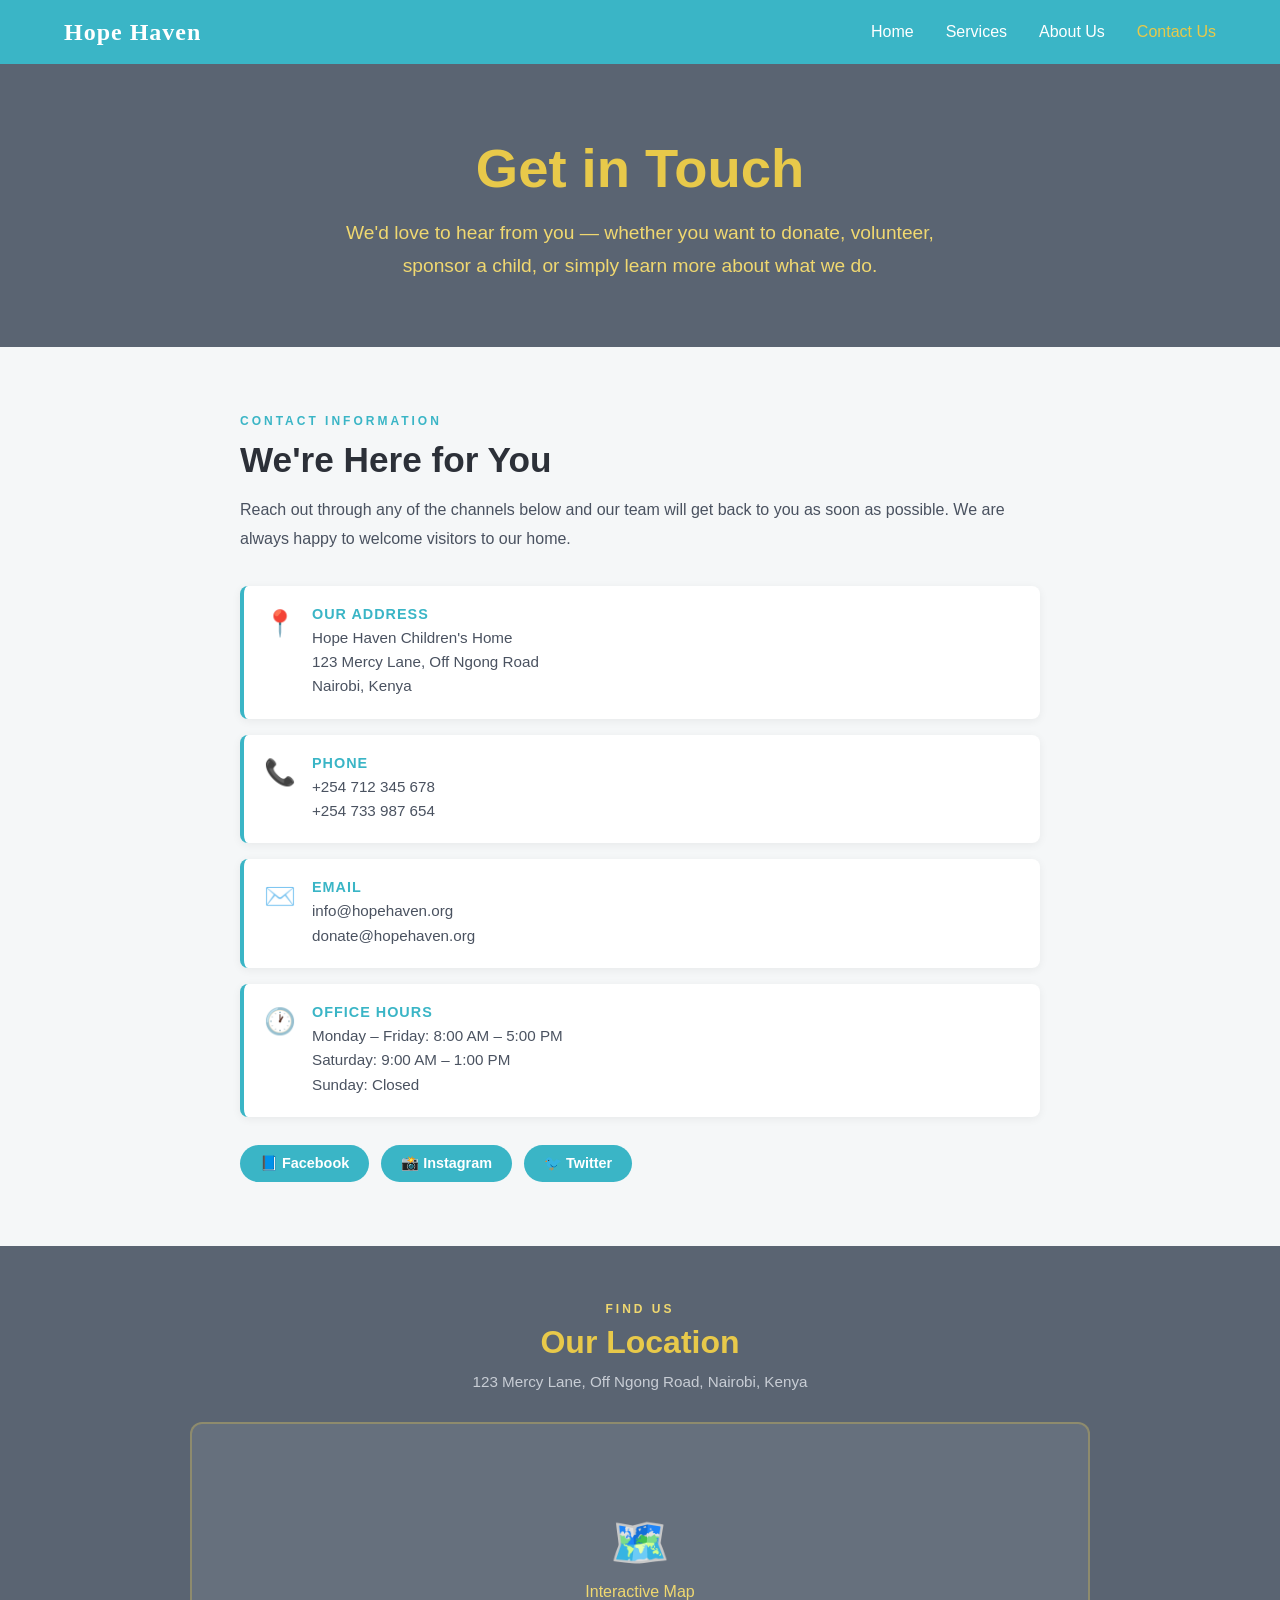
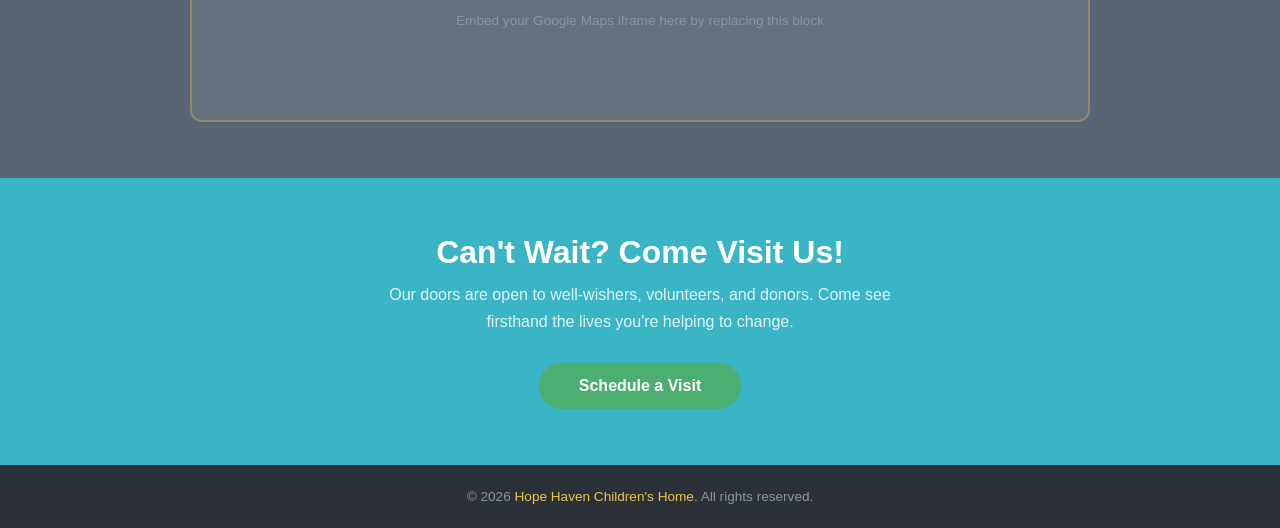
<file: contact_us.html>
<!DOCTYPE html>
<html lang="en">
<head>
  <meta charset="UTF-8" />
  <meta name="viewport" content="width=device-width, initial-scale=1.0" />
  <title>Contact Us – Hope Haven Children's Home</title>
  <link rel="stylesheet" href="contact.css" />
</head>
<body>
  <!-- ── NAV ── -->
  <nav>
    <div class="nav-logo">Hope Haven</div>
    <div class="nav-toggle" onclick="this.nextElementSibling.classList.toggle('open')">
      <span></span><span></span><span></span>
    </div>
    <ul class="nav-links">
      <li><a href="index.html">Home</a></li>
      <li><a href="services.html">Services</a></li>
      <li><a href="About us.html">About Us</a></li>
      <li><a href="contact_us.html" class="active">Contact Us</a></li>
    </ul>
  </nav>

  <!-- ── HERO ── -->
  <section class="hero">
    <h1>Get in Touch</h1>
    <p>We'd love to hear from you — whether you want to donate, volunteer, sponsor a child, or simply learn more about what we do.</p>
  </section>

  <!-- ── CONTACT SECTION ── -->
  <section class="contact-section">
    <div class="contact-inner">

      <div class="contact-info">
        <p class="section-label">Contact Information</p>
        <h2>We're Here for You</h2>
        <p>Reach out through any of the channels below and our team will get back to you as soon as possible. We are always happy to welcome visitors to our home.</p>

        <div class="info-card">
          <div class="info-icon">📍</div>
          <div class="info-text">
            <h4>Our Address</h4>
            <p>Hope Haven Children's Home<br>123 Mercy Lane, Off Ngong Road<br>Nairobi, Kenya</p>
          </div>
        </div>

        <div class="info-card">
          <div class="info-icon">📞</div>
          <div class="info-text">
            <h4>Phone</h4>
            <p>+254 712 345 678<br>+254 733 987 654</p>
          </div>
        </div>

        <div class="info-card">
          <div class="info-icon">✉️</div>
          <div class="info-text">
            <h4>Email</h4>
            <p>info@hopehaven.org<br>donate@hopehaven.org</p>
          </div>
        </div>

        <div class="info-card">
          <div class="info-icon">🕐</div>
          <div class="info-text">
            <h4>Office Hours</h4>
            <p>Monday – Friday: 8:00 AM – 5:00 PM<br>Saturday: 9:00 AM – 1:00 PM<br>Sunday: Closed</p>
          </div>
        </div>

        <div class="social-row">
          <a href="#" class="social-btn">📘 Facebook</a>
          <a href="#" class="social-btn">📸 Instagram</a>
          <a href="#" class="social-btn">🐦 Twitter</a>
        </div>
      </div>

    </div>
  </section>

  <!-- ── MAP ── -->
  <section class="map-strip">
    <p class="section-label">Find Us</p>
    <h2>Our Location</h2>
    <p>123 Mercy Lane, Off Ngong Road, Nairobi, Kenya</p>
    <div class="map-placeholder">
      <span>🗺️</span>
      <p>Interactive Map</p>
      <small>Embed your Google Maps iframe here by replacing this block</small>
    </div>
  </section>

  <!-- ── VOLUNTEER CTA ── -->
  <section class="volunteer-banner">
    <h2>Can't Wait? Come Visit Us!</h2>
    <p>Our doors are open to well-wishers, volunteers, and donors. Come see firsthand the lives you're helping to change.</p>
    <a href="#" class="btn-volunteer">Schedule a Visit</a>
  </section>

  <!-- ── FOOTER ── -->
  <footer>
    <p>&copy; 2026 <span>Hope Haven Children's Home</span>. All rights reserved.</p>
  </footer>

</body>
</html>
</file>
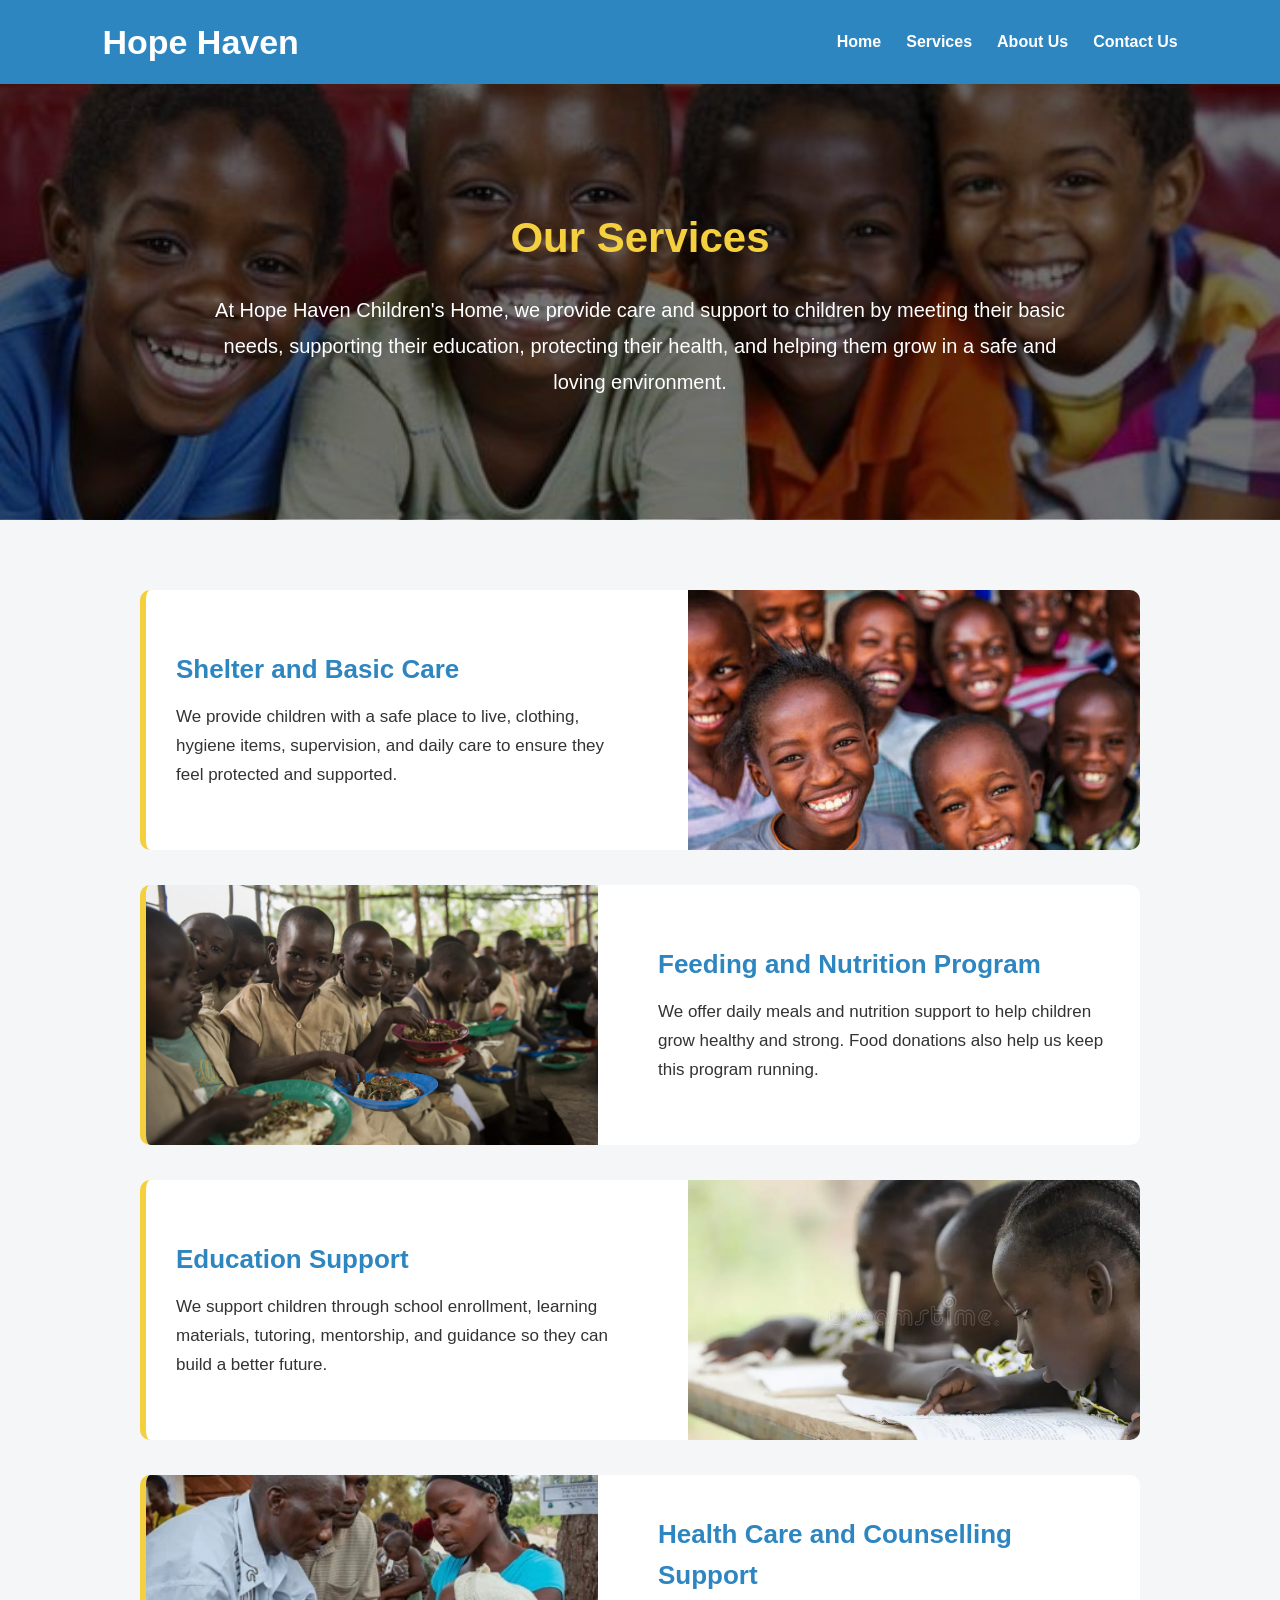
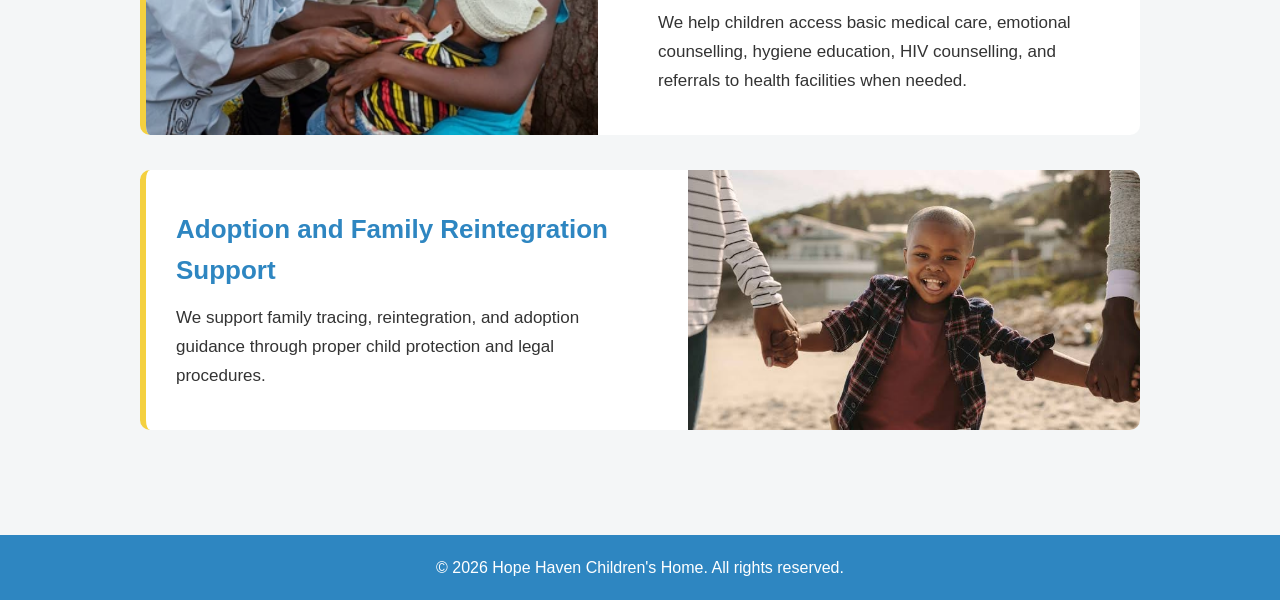
<file: services.html>
<!DOCTYPE html>
<html lang="en">
<head>
  <meta charset="UTF-8">
  <meta name="viewport" content="width=device-width, initial-scale=1.0">
  <title>Services - Hope Haven Children's Home</title>
  <link rel="stylesheet" href="mystyle.css">
</head>

<body>

  <header>
    <nav>
      <h2 class="logo">Hope Haven</h2>

      <div class="buttons">
        <ul>
          <li><a href="index.html">Home</a></li>
          <li><a href="services.html">Services</a></li>
          <li><a href="About us.html">About Us</a></li>
          <li><a href="contact_us.html">Contact Us</a></li>
        </ul>
      </div>
    </nav>
  </header>

  <main>

    <section class="services-intro">
      <h1>Our Services</h1>
      <p>
        At Hope Haven Children's Home, we provide care and support to children
        by meeting their basic needs, supporting their education, protecting
        their health, and helping them grow in a safe and loving environment.
      </p>
    </section>

    <section class="services-container">

      <!-- Service 1 -->
      <div class="service-row">
        <div class="service-text">
          <h3>Shelter and Basic Care</h3>
          <p>
            We provide children with a safe place to live, clothing, hygiene items,
            supervision, and daily care to ensure they feel protected and supported.
          </p>
        </div>

        <div class="service-image">
          <img src="images/shelter.jpeg" alt="Children in a safe and caring home environment">
        </div>
      </div>

      <!-- Service 2 -->
      <div class="service-row reverse">
        <div class="service-text">
          <h3>Feeding and Nutrition Program</h3>
          <p>
            We offer daily meals and nutrition support to help children grow healthy
            and strong. Food donations also help us keep this program running.
          </p>
        </div>

        <div class="service-image">
          <img src="images/feeding.jpg" alt="Healthy meals prepared for children">
        </div>
      </div>

      <!-- Service 3 -->
      <div class="service-row">
        <div class="service-text">
          <h3>Education Support</h3>
          <p>
            We support children through school enrollment, learning materials,
            tutoring, mentorship, and guidance so they can build a better future.
          </p>
        </div>

        <div class="service-image">
          <img src="images/education.webp" alt="Children studying and learning together">
        </div>
      </div>

      <!-- Service 4 -->
      <div class="service-row reverse">
        <div class="service-text">
          <h3>Health Care and Counselling Support</h3>
          <p>
            We help children access basic medical care, emotional counselling,
            hygiene education, HIV counselling, and referrals to health facilities
            when needed.
          </p>
        </div>

        <div class="service-image">
          <img src="images/health.webp" alt="Health care and counselling support for children">
        </div>
      </div>

      <!-- Service 5 -->
      <div class="service-row">
        <div class="service-text">
          <h3>Adoption and Family Reintegration Support</h3>
          <p>
            We support family tracing, reintegration, and adoption guidance through
            proper child protection and legal procedures.
          </p>
        </div>

        <div class="service-image">
          <img src="images/adoption.jpeg" alt="Family support and child reintegration">
        </div>
      </div>

    </section>

  </main>

  <footer>
    <p>&copy; 2026 Hope Haven Children's Home. All rights reserved.</p>
  </footer>

  <script>
    const serviceRows = document.querySelectorAll('.service-row');

    window.addEventListener('scroll', function () {
      serviceRows.forEach(function (row) {
        const rowPosition = row.getBoundingClientRect().top;
        const screenPosition = window.innerHeight - 100;

        if (rowPosition < screenPosition) {
          row.classList.add('show');
        }
      });
    });
  </script>

</body>
</html>
</file>
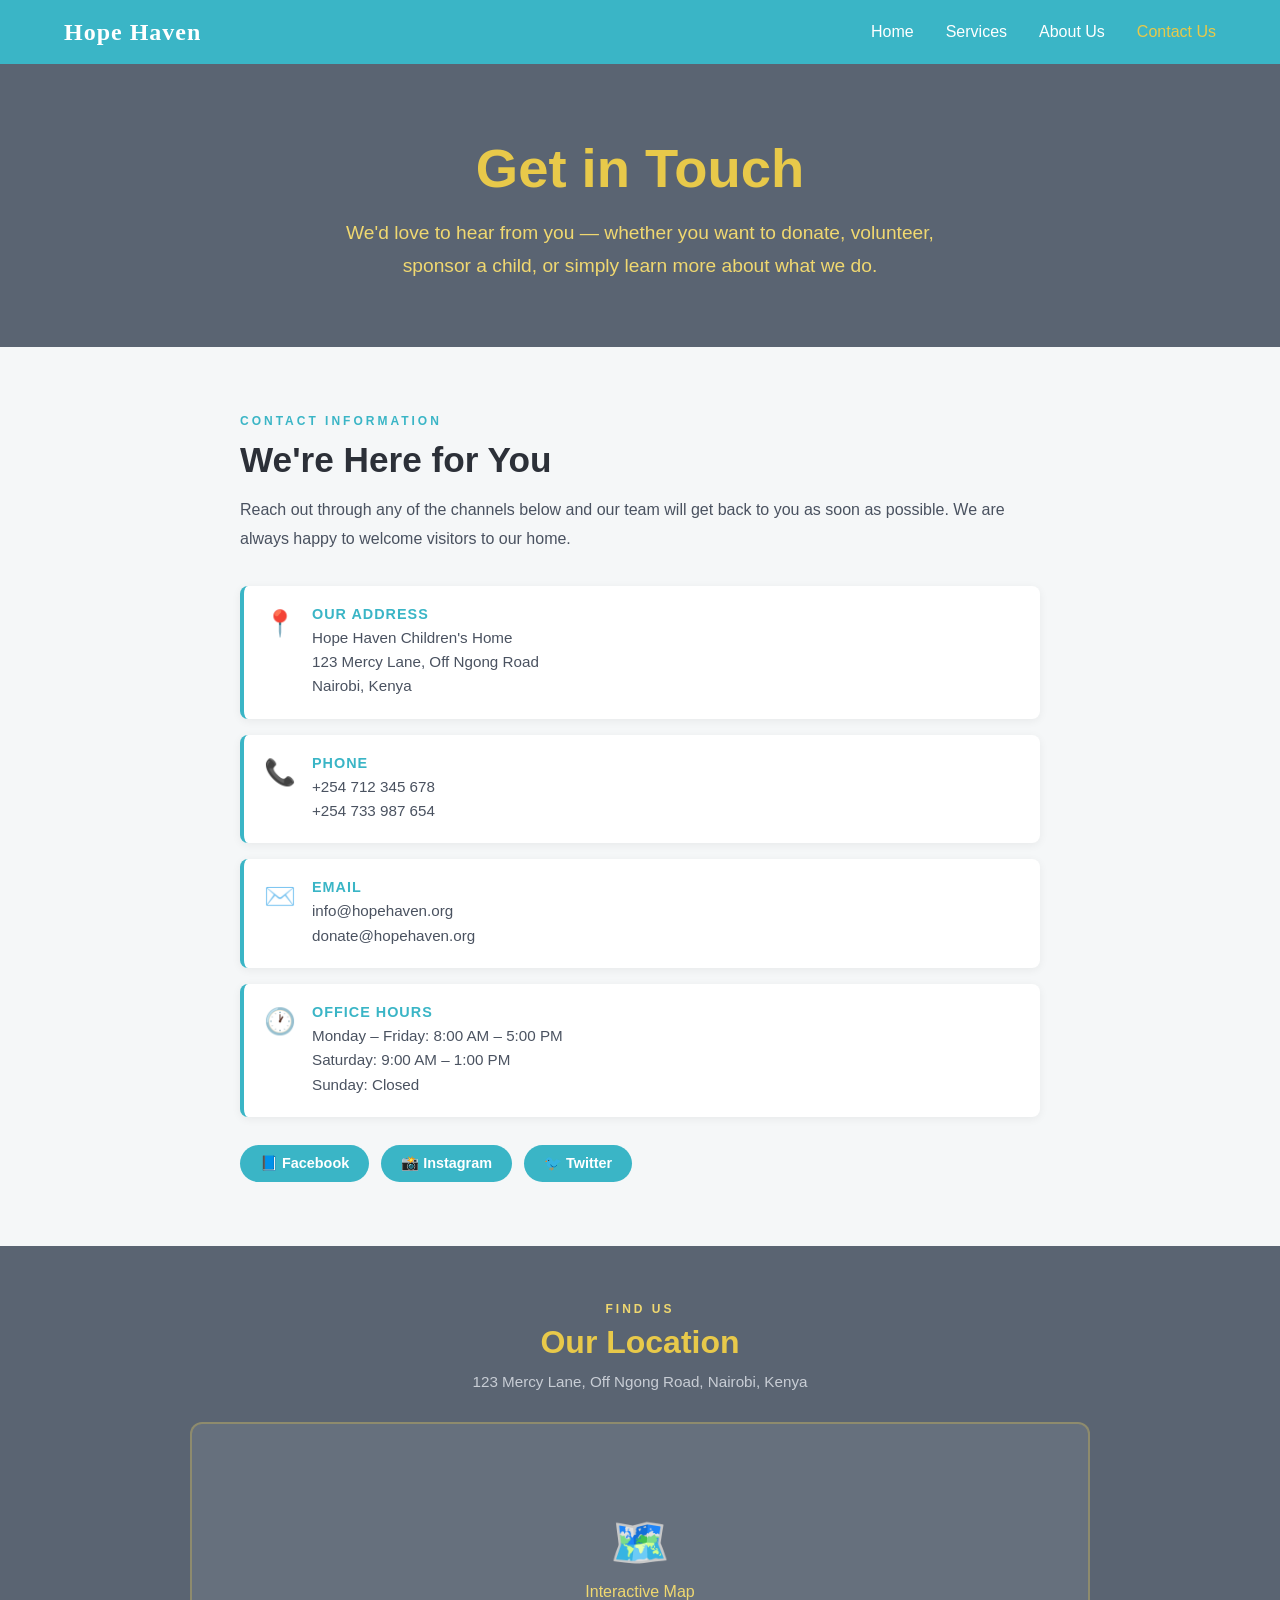
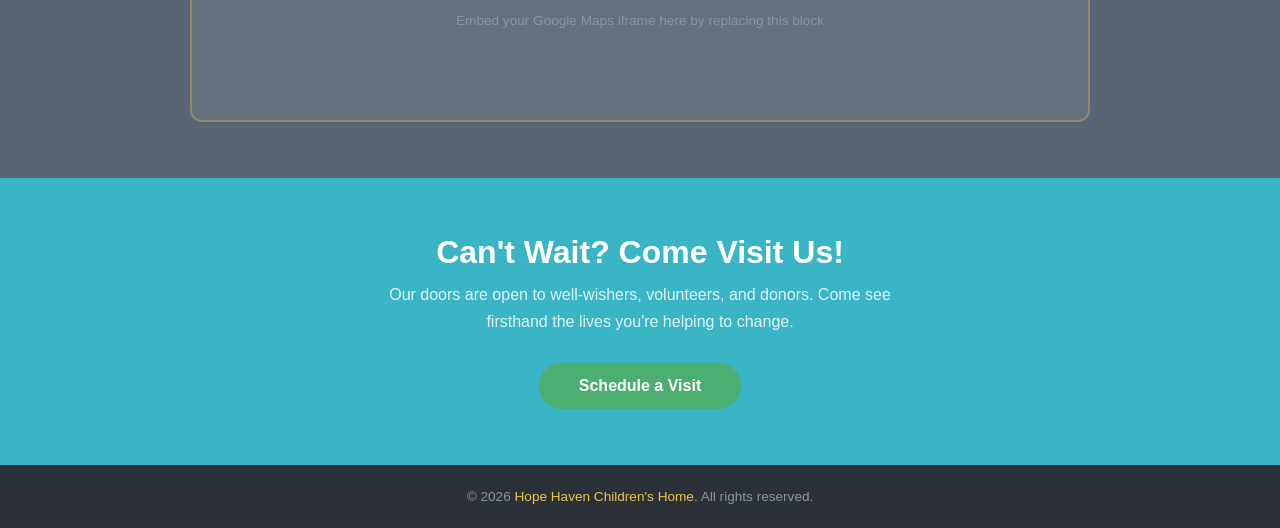
<file: Untitled-8.html>
<!DOCTYPE html>
<html lang="en">
<head>
  <meta charset="UTF-8" />
  <meta name="viewport" content="width=device-width, initial-scale=1.0" />
  <title>Contact Us – Hope Haven Children's Home</title>
  <link rel="stylesheet" href="contact.css" />
</head>
<body>

  <!-- ── NAV ── -->
  <nav>
    <div class="nav-logo">Hope Haven</div>
    <div class="nav-toggle" onclick="this.nextElementSibling.classList.toggle('open')">
      <span></span><span></span><span></span>
    </div>
    <ul class="nav-links">
      <li><a href="index.html">Home</a></li>
      <li><a href="services.html">Services</a></li>
      <li><a href="about.html">About Us</a></li>
      <li><a href="contact.html" class="active">Contact Us</a></li>
    </ul>
  </nav>

  <!-- ── HERO ── -->
  <section class="hero">
    <h1>Get in Touch</h1>
    <p>We'd love to hear from you — whether you want to donate, volunteer, sponsor a child, or simply learn more about what we do.</p>
  </section>

  <!-- ── CONTACT SECTION ── -->
  <section class="contact-section">
    <div class="contact-inner">

      <div class="contact-info">
        <p class="section-label">Contact Information</p>
        <h2>We're Here for You</h2>
        <p>Reach out through any of the channels below and our team will get back to you as soon as possible. We are always happy to welcome visitors to our home.</p>

        <div class="info-card">
          <div class="info-icon">📍</div>
          <div class="info-text">
            <h4>Our Address</h4>
            <p>Hope Haven Children's Home<br>123 Mercy Lane, Off Ngong Road<br>Nairobi, Kenya</p>
          </div>
        </div>

        <div class="info-card">
          <div class="info-icon">📞</div>
          <div class="info-text">
            <h4>Phone</h4>
            <p>+254 712 345 678<br>+254 733 987 654</p>
          </div>
        </div>

        <div class="info-card">
          <div class="info-icon">✉️</div>
          <div class="info-text">
            <h4>Email</h4>
            <p>info@hopehaven.org<br>donate@hopehaven.org</p>
          </div>
        </div>

        <div class="info-card">
          <div class="info-icon">🕐</div>
          <div class="info-text">
            <h4>Office Hours</h4>
            <p>Monday – Friday: 8:00 AM – 5:00 PM<br>Saturday: 9:00 AM – 1:00 PM<br>Sunday: Closed</p>
          </div>
        </div>

        <div class="social-row">
          <a href="#" class="social-btn">📘 Facebook</a>
          <a href="#" class="social-btn">📸 Instagram</a>
          <a href="#" class="social-btn">🐦 Twitter</a>
        </div>
      </div>

    </div>
  </section>

  <!-- ── MAP ── -->
  <section class="map-strip">
    <p class="section-label">Find Us</p>
    <h2>Our Location</h2>
    <p>123 Mercy Lane, Off Ngong Road, Nairobi, Kenya</p>
    <div class="map-placeholder">
      <span>🗺️</span>
      <p>Interactive Map</p>
      <small>Embed your Google Maps iframe here by replacing this block</small>
    </div>
  </section>

  <!-- ── VOLUNTEER CTA ── -->
  <section class="volunteer-banner">
    <h2>Can't Wait? Come Visit Us!</h2>
    <p>Our doors are open to well-wishers, volunteers, and donors. Come see firsthand the lives you're helping to change.</p>
    <a href="#" class="btn-volunteer">Schedule a Visit</a>
  </section>

  <!-- ── FOOTER ── -->
  <footer>
    <p>&copy; 2026 <span>Hope Haven Children's Home</span>. All rights reserved.</p>
  </footer>

</body>
</html>
</file>
<file: contact.css>
/* ── Reset & Base ── */
*, *::before, *::after { box-sizing: border-box; margin: 0; padding: 0; }

:root {
  --teal:       #3ab5c6;
  --dark-hero:  #5a6472;
  --gold:       #e8c94a;
  --gold-light: #f0d870;
  --white:      #ffffff;
  --off-white:  #f5f7f8;
  --text-dark:  #2c3038;
  --text-mid:   #4a5260;
  --green-btn:  #4caf72;
}

body {
  font-family: 'Segoe UI', Arial, sans-serif;
  color: var(--text-dark);
  background: var(--off-white);
}

/* ── NAV ── */
nav {
  background: var(--teal);
  display: flex;
  align-items: center;
  justify-content: space-between;
  padding: 0 5%;
  height: 64px;
  position: sticky;
  top: 0;
  z-index: 100;
}

.nav-logo {
  color: var(--white);
  font-size: 1.5rem;
  font-weight: 700;
  font-family: 'Comic Sans MS', 'Chalkboard SE', cursive;
  letter-spacing: 1px;
}

.nav-links {
  display: flex;
  gap: 2rem;
  list-style: none;
}

.nav-links a {
  color: var(--white);
  text-decoration: none;
  font-size: 1rem;
  font-weight: 500;
  transition: color 0.2s;
}

.nav-links a:hover,
.nav-links a.active {
  color: var(--gold);
}

.nav-toggle {
  display: none;
  flex-direction: column;
  gap: 5px;
  cursor: pointer;
  padding: 4px;
}

.nav-toggle span {
  display: block;
  width: 24px;
  height: 3px;
  background: var(--white);
  border-radius: 2px;
}

/* ── HERO ── */
.hero {
  background: var(--dark-hero);
  color: var(--gold);
  text-align: center;
  padding: 72px 5% 64px;
}

.hero h1 {
  font-size: clamp(2rem, 5vw, 3.4rem);
  font-weight: 800;
  line-height: 1.2;
  margin-bottom: 16px;
}

.hero p {
  font-size: clamp(1rem, 2vw, 1.2rem);
  color: var(--gold-light);
  max-width: 640px;
  margin: 0 auto;
  line-height: 1.7;
}

/* ── CONTACT SECTION ── */
.contact-section {
  padding: 64px 5%;
}

.contact-inner {
  max-width: 800px;
  margin: 0 auto;
}

/* ── CONTACT INFO ── */
.contact-info .section-label {
  text-transform: uppercase;
  letter-spacing: 3px;
  font-size: 0.75rem;
  color: var(--teal);
  font-weight: 700;
  margin-bottom: 8px;
}

.contact-info h2 {
  font-size: clamp(1.6rem, 3vw, 2.2rem);
  font-weight: 800;
  color: var(--text-dark);
  margin-bottom: 16px;
}

.contact-info p {
  color: var(--text-mid);
  line-height: 1.8;
  margin-bottom: 32px;
}

.info-card {
  display: flex;
  align-items: flex-start;
  gap: 16px;
  background: var(--white);
  border-left: 4px solid var(--teal);
  border-radius: 8px;
  padding: 20px;
  margin-bottom: 16px;
  box-shadow: 0 2px 10px rgba(0,0,0,0.06);
}

.info-icon {
  font-size: 1.6rem;
  flex-shrink: 0;
  margin-top: 2px;
}

.info-text h4 {
  font-size: 0.9rem;
  text-transform: uppercase;
  letter-spacing: 1px;
  color: var(--teal);
  font-weight: 700;
  margin-bottom: 4px;
}

.info-text p {
  color: var(--text-mid);
  font-size: 0.95rem;
  line-height: 1.6;
  margin-bottom: 0;
}

/* ── Social links ── */
.social-row {
  display: flex;
  gap: 12px;
  margin-top: 28px;
  flex-wrap: wrap;
}

.social-btn {
  display: inline-flex;
  align-items: center;
  gap: 8px;
  background: var(--teal);
  color: var(--white);
  text-decoration: none;
  padding: 10px 20px;
  border-radius: 50px;
  font-size: 0.9rem;
  font-weight: 600;
  transition: background 0.2s, transform 0.15s;
}

.social-btn:hover {
  background: #2a9aaa;
  transform: translateY(-2px);
}

/* ── MAP STRIP ── */
.map-strip {
  background: var(--dark-hero);
  padding: 56px 5%;
  text-align: center;
}

.map-strip .section-label {
  text-transform: uppercase;
  letter-spacing: 3px;
  font-size: 0.75rem;
  color: var(--gold-light);
  font-weight: 700;
  margin-bottom: 8px;
}

.map-strip h2 {
  font-size: clamp(1.4rem, 3vw, 2rem);
  color: var(--gold);
  font-weight: 800;
  margin-bottom: 12px;
}

.map-strip p {
  color: #c8cdd5;
  margin-bottom: 32px;
  font-size: 0.95rem;
}

.map-placeholder {
  max-width: 900px;
  margin: 0 auto;
  background: rgba(255,255,255,0.08);
  border: 2px solid rgba(232,201,74,0.3);
  border-radius: 12px;
  height: 300px;
  display: flex;
  flex-direction: column;
  align-items: center;
  justify-content: center;
  gap: 12px;
  color: var(--gold-light);
}

.map-placeholder span {
  font-size: 3rem;
}

.map-placeholder p {
  color: var(--gold-light);
  font-size: 1rem;
  margin-bottom: 0;
}

.map-placeholder small {
  color: #8a95a3;
  font-size: 0.85rem;
}

/* ── VOLUNTEER BANNER ── */
.volunteer-banner {
  background: var(--teal);
  padding: 56px 5%;
  text-align: center;
}

.volunteer-banner h2 {
  font-size: clamp(1.4rem, 3vw, 2rem);
  color: var(--white);
  font-weight: 800;
  margin-bottom: 10px;
}

.volunteer-banner p {
  color: rgba(255,255,255,0.85);
  max-width: 540px;
  margin: 0 auto 28px;
  line-height: 1.7;
}

.btn-volunteer {
  background: var(--green-btn);
  color: var(--white);
  border: none;
  padding: 14px 40px;
  border-radius: 50px;
  font-size: 1rem;
  font-weight: 700;
  cursor: pointer;
  text-decoration: none;
  display: inline-block;
  transition: background 0.2s, transform 0.15s;
}

.btn-volunteer:hover {
  background: #3d9e5f;
  transform: translateY(-2px);
}

/* ── FOOTER ── */
footer {
  background: var(--text-dark);
  color: #8a95a3;
  text-align: center;
  padding: 24px 5%;
  font-size: 0.85rem;
}

footer span { color: var(--gold); }

/* ── RESPONSIVE ── */
@media (max-width: 768px) {
  .nav-toggle { display: flex; }

  .nav-links {
    display: none;
    flex-direction: column;
    position: absolute;
    top: 64px;
    left: 0;
    right: 0;
    background: var(--teal);
    padding: 16px 5%;
    gap: 12px;
  }

  .nav-links.open { display: flex; }
}

@media (max-width: 480px) {
  .hero { padding: 48px 5% 40px; }
  .contact-section { padding: 40px 5%; }
}
</file>
<file: mystyle.css>
/* Universal selector */
* {
  margin: 0;
  padding: 0;
  box-sizing: border-box;
}

/* Body styling */
body {
  font-family: 'Nunito', sans-serif;
  line-height: 1.6;
  color: #333;
  background: #fdfefe;
}

/* Header / Navigation */
header {
  background: #2e86c1;
  padding: 15px 8%;
}

nav {
  display: flex;
  justify-content: space-between;
  align-items: center;
}

.logo {
  color: white;
  font-size: 34px;
  font-weight: bold;
  font-family: 'Comic Sans MS', cursive, sans-serif;
}

nav ul {
  list-style: none;
  display: flex;
  gap: 25px;
}

nav a {
  text-decoration: none;
  color: white;
  font-weight: bold;
}

nav a:hover {
  color: #f4d03f;
}


.services-intro {
  padding: 120px 15%;
  text-align: center;

  background:
    linear-gradient(rgba(0,0,0,0.55), rgba(0,0,0,0.55)),
    url("images/services_bg.jpeg");

  background-size: cover;
  background-position: center;
}

.services-intro h1 {
  color: #f4d03f;
  font-size: 42px;
  margin-bottom: 20px;
}

.services-intro p {
  max-width: 850px;
  margin: auto;
  font-size: 20px;
  line-height: 1.8;
  color: white;
}

/* Services Container */
.services-container {
  padding: 70px 10%;
  background: #f4f6f7;
}

/* Individual Service Cards */
/*.service-card {
  background: white;
  padding: 30px;
  margin: 0 auto 25px;
  max-width: 900px;
  border-left: 6px solid #f4d03f;
  border-radius: 10px;
  background: white;
  padding: 30px;
  margin: 0 auto 25px;
  max-width: 900px;
  border-left: 6px solid #f4d03f;
  border-radius: 10px;

  opacity: 0;
  transform: translateY(30px);
  transition: opacity 0.8s ease, transform 0.8s ease;
}

.service-card.show {
  opacity: 1;
  transform: translateY(0);
}

.service-card h3 {
  color: #2e86c1;
  font-size: 26px;
  margin-bottom: 12px;
}

.service-card p {
  font-size: 17px;
  line-height: 1.7;
}
*/
/* Services Rows */
.service-row {
  max-width: 1000px;
  margin: 0 auto 35px;
  background: white;
  border-left: 6px solid #f4d03f;
  border-radius: 10px;
  overflow: hidden;

  display: flex;
  align-items: center;
  gap: 30px;

  opacity: 0;
  transform: translateY(30px);
  transition: opacity 0.8s ease, transform 0.8s ease;
}

/* Makes the row appear during scroll animation */
.service-row.show {
  opacity: 1;
  transform: translateY(0);
}

/* Reverses text and image for alternating layout */
.service-row.reverse {
  flex-direction: row-reverse;
}

/* Text side */
.service-text {
  flex: 1;
  padding: 30px;
}

.service-text h3 {
  color: #2e86c1;
  font-size: 26px;
  margin-bottom: 12px;
}

.service-text p {
  font-size: 17px;
  line-height: 1.7;
}

/* Image side */
.service-image {
  flex: 1;
}

.service-image img {
  width: 100%;
  height: 260px;
  object-fit: cover;
  display: block;
}
footer {
  background: #2e86c1;
  color: white;
  text-align: center;
  padding: 20px;
}

/* Mobile screens */
@media (max-width: 768px) {
  nav {
    flex-direction: column;
    gap: 15px;
  }

  nav ul {
    flex-direction: column;
    text-align: center;
    gap: 12px;
  }

  .services-intro {
    padding: 60px 8%;
  }

  .services-intro h1 {
    font-size: 36px;
  }

  .services-intro p {
    font-size: 18px;
  }

  .services-container {
    padding: 50px 8%;
  }

  /*.service-card {
    padding: 25px;
  }

  .service-card h3 {
    font-size: 23px;
  }*/
  .service-row,
.service-row.reverse {
  flex-direction: column;
}

.service-text {
  padding: 25px;
}

.service-text h3 {
  font-size: 23px;
}

.service-image img {
  height: 220px;
}
}
</file>
